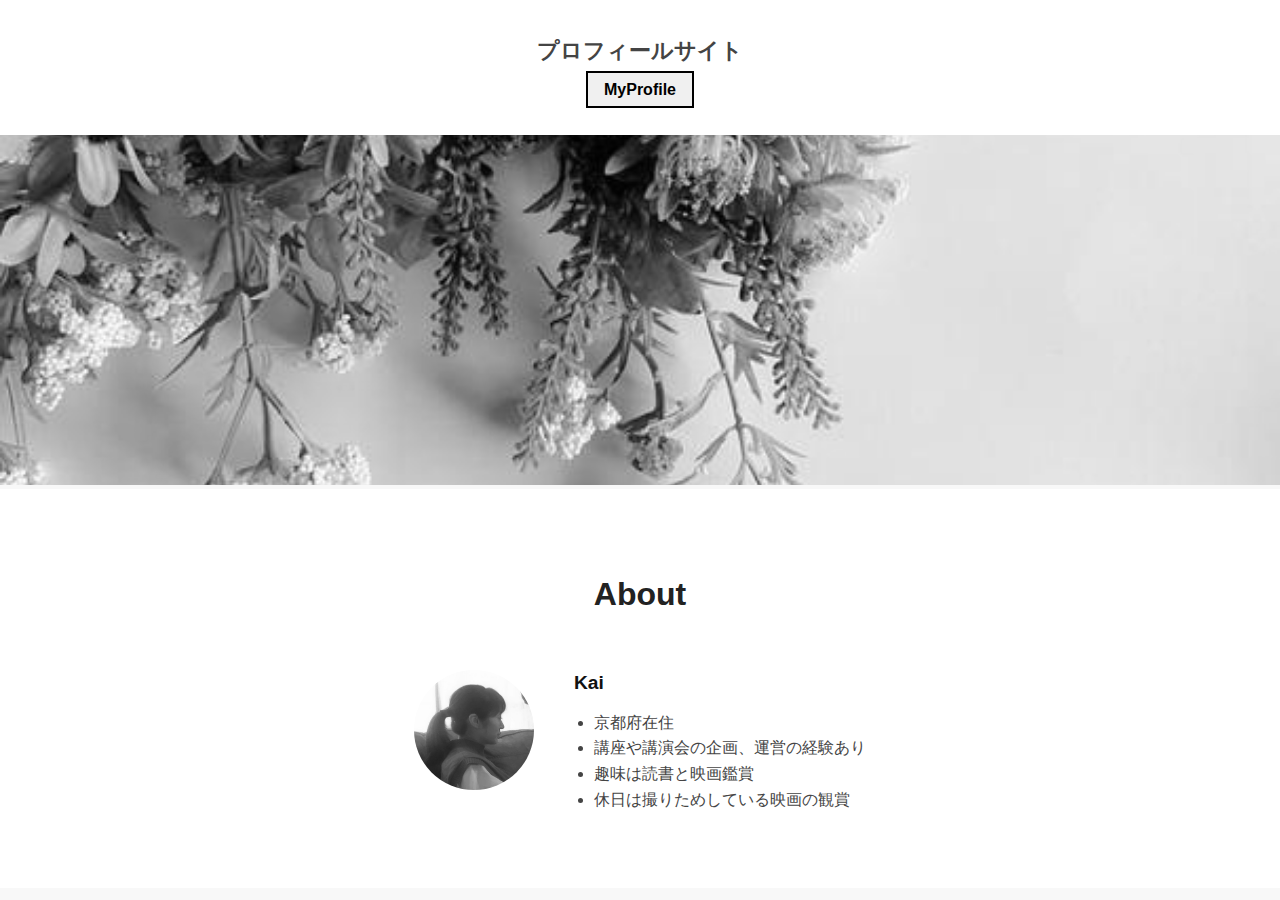
<file: index.html>
<!DOCTYPE html>
<html lang="ja">
<head>
  <meta charset="UTF-8">
  <meta name="viewport" content="width=device-width, initial-scale=1.0">
  <title>プロフィール｜Kai</title>
  <link rel="stylesheet" href="style.css">
</head>
<body>

  <header>
    <h1>プロフィールサイト</h1>
    <nav>
      <ul>
        <li><a class="active" href="#">MyProfile</a></li>
      </ul>
    </nav>
  </header>

  <section class="hero">
    <img src="images/about2.png.jpg.jpeg"" alt="花の写真">
  </section>

  <section class="about">
    <h2>About</h2>
    <div class="profile">
      <img class="profile-img" src="images/about1.png (2).JPG" alt="Kaiの写真">
      <div class="profile-text">
        <h3>Kai</h3>
        <ul>
          <li>京都府在住</li>
          <li>講座や講演会の企画、運営の経験あり</li>
          <li>趣味は読書と映画鑑賞</li>
          <li>休日は撮りためしている映画の観賞</li>
        </ul>
      </div>
    </div>
  </section>

</body>
</html>
</file>
<file: style.css>
/* 共通設定 */
body {
  margin: 0;
  font-family: 'Helvetica Neue', sans-serif;
  color: #333;
  background-color: #f8f8f8;
}

/* ヘッダー */
header {
  text-align: center;
  padding: 20px 0;
  background-color: #fff;
}

header h1 {
  font-size: 1.4em;
  color: #444;
}

nav ul {
  list-style: none;
  display: flex;
  justify-content: center;
  gap: 30px;
  padding: 0;
  margin-top: 10px;
}

nav a {
  text-decoration: none;
  font-weight: bold;
  color: #000;
  padding: 8px 16px;
  border: 2px solid transparent;
  transition: 0.3s;
}

nav a:hover, nav a.active {
  border: 2px solid #000;
  background-color: #f0f0f0;
}

/* ヒーロー画像 */
.hero img {
  width: 100%;
  height: 350px;
  object-fit: cover;
  filter: grayscale(100%);
}

/* Aboutセクション */
.about {
  background-color: #fff;
  padding: 60px 20px;
  text-align: center;
}

.about h2 {
  font-size: 2em;
  margin-bottom: 40px;
  color: #222;
}

.profile {
  display: flex;
  flex-direction: column;
  align-items: center;
}

.profile-img {
  width: 120px;
  height: 120px;
  border-radius: 50%;
  object-fit: cover;
  filter: grayscale(100%);
  margin-bottom: 20px;
}

.profile-text h3 {
  margin-bottom: 10px;
  font-size: 1.2em;
  color: #111;
}

.profile-text ul {
  list-style: disc;
  padding-left: 20px;
  text-align: left;
  line-height: 1.6;
  color: #444;
}

/* レスポンシブ */
@media (min-width: 768px) {
  .profile {
    flex-direction: row;
    justify-content: center;
    gap: 40px;
    text-align: left;
  }
}
</file>
